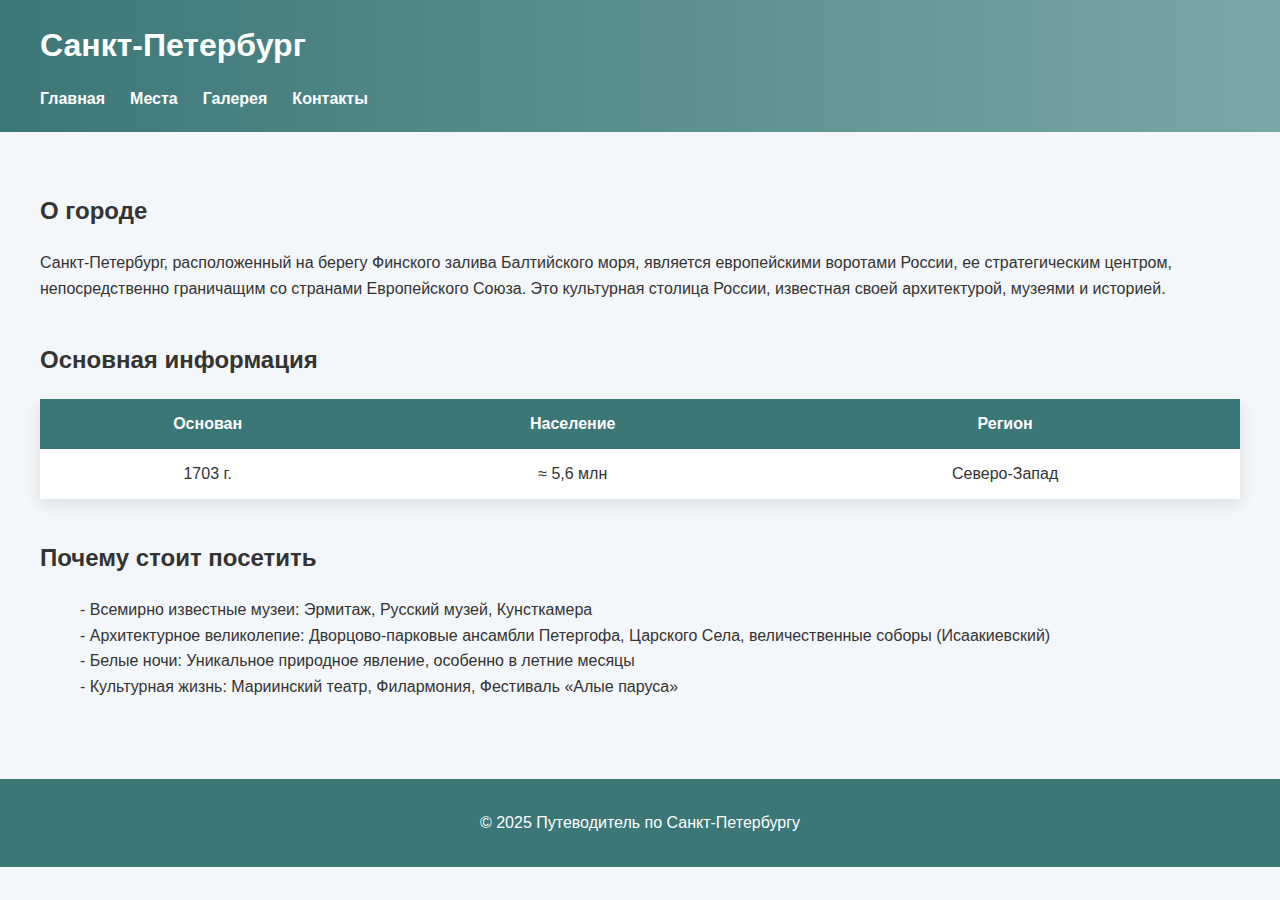
<file: index.html>
<!DOCTYPE html>
<html lang="ru">
<head>
    <meta charset="UTF-8">
    <title>Путеводитель по Санкт-Петербургу</title>
    <link rel="stylesheet" href="css/main.css">
    <link rel="stylesheet" href="css/resposive.css">
</head>
<body> 

<header>
    <h1>Санкт-Петербург</h1>
    <nav>
        <ul>
            <li><a href="index.html">Главная</a></li>
            <li><a href="places.html">Места</a></li>
            <li><a href="gallery.html">Галерея</a></li>
            <li><a href="contacts.html">Контакты</a></li>
        </ul>
    </nav>
</header>

<main>
    <section>
        <h2>О городе</h2>
        <p>Санкт‑Петербург, расположенный на берегу Финского залива Балтийского моря, является европейскими воротами России, 
            ее стратегическим центром, непосредственно граничащим со странами Европейского Союза. Это культурная столица России, 
            известная своей архитектурой, музеями и историей.</p>
    </section>

    <section>
        <h2>Основная информация</h2>
        <table>
            <tr>
                <th>Основан</th>
                <th>Население</th>
                <th>Регион</th>
            </tr>
            <tr>
                <td>1703 г.</td>
                <td>≈ 5,6 млн</td>
                <td>Северо-Запад</td>
            </tr>
        </table>
    </section>

    <section>
        <h2>Почему стоит посетить</h2>
        <ul>
            <li>- Всемирно известные музеи: Эрмитаж, Русский музей, Кунсткамера</li>
            <li>- Архитектурное великолепие: Дворцово-парковые ансамбли Петергофа, Царского Села, величественные соборы (Исаакиевский)</li>
            <li>- Белые ночи: Уникальное природное явление, особенно в летние месяцы</li>
            <li>- Культурная жизнь: Мариинский театр, Филармония, Фестиваль «Алые паруса»</li>
        </ul>
    </section>
</main>

<footer>
    <p>© 2025 Путеводитель по Санкт-Петербургу</p>
</footer>

</body>
</html>
</file>
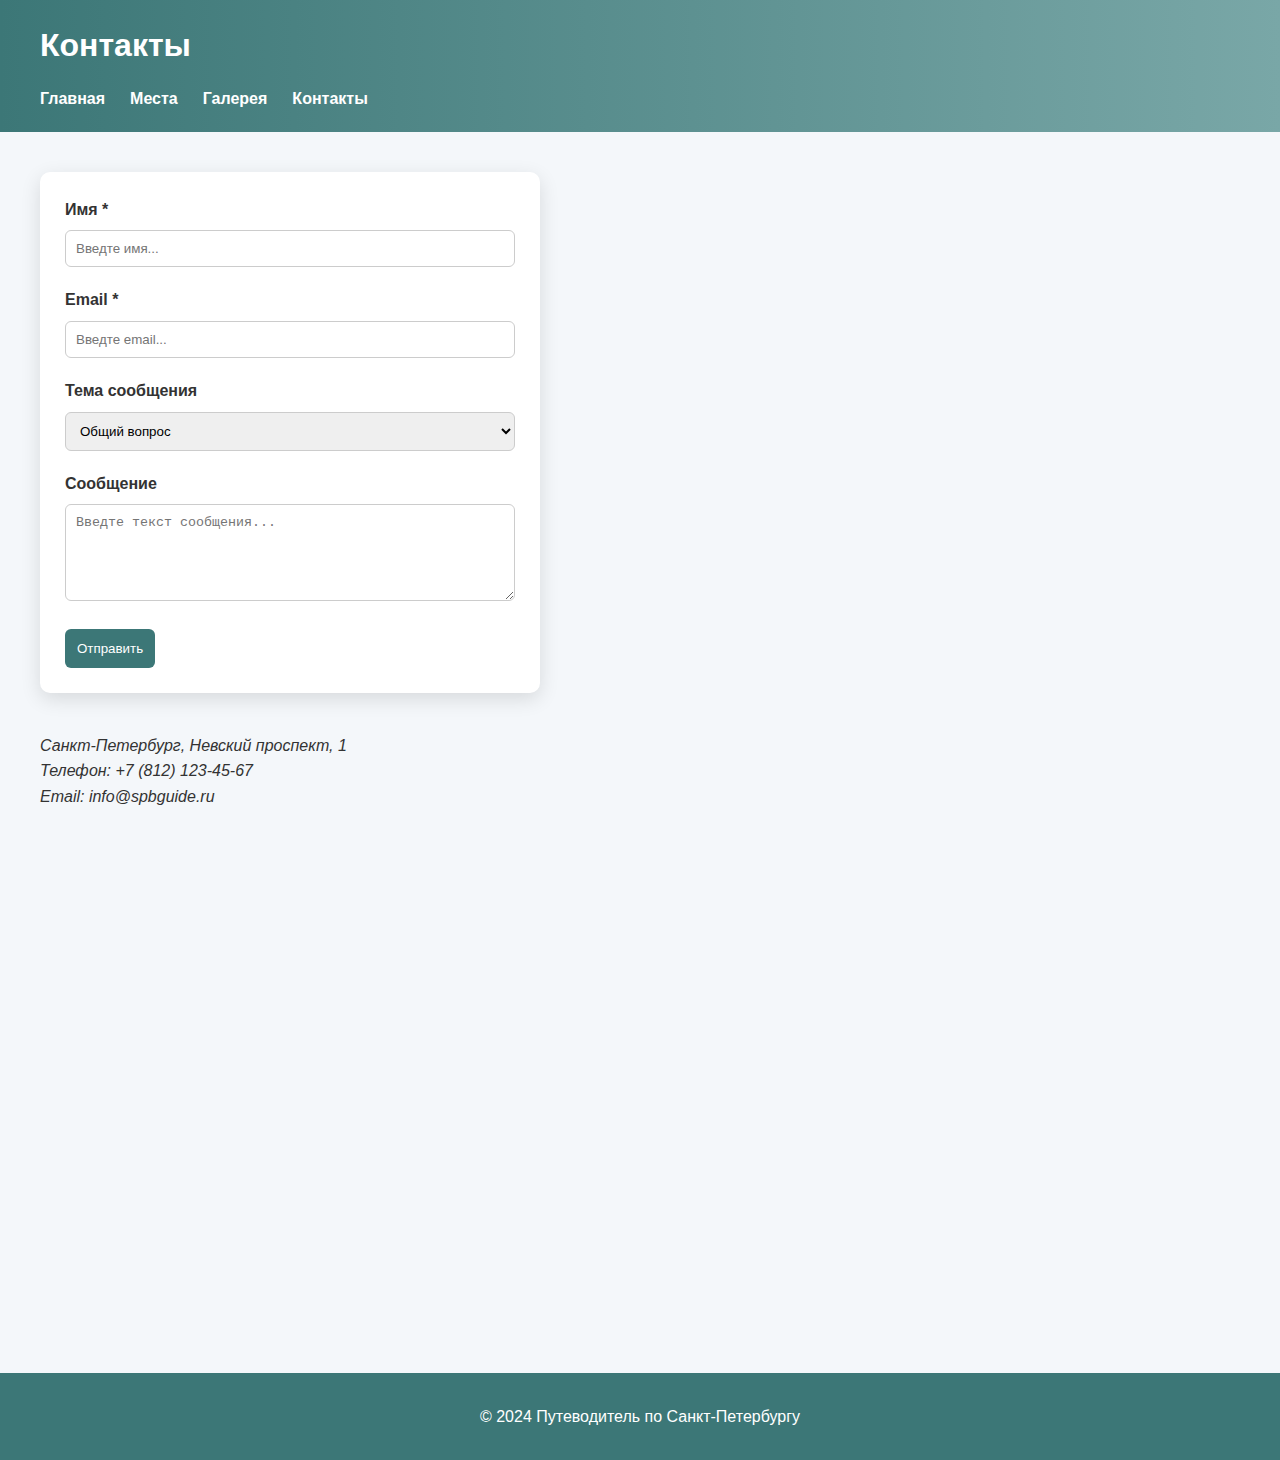
<file: contacts.html>
<!DOCTYPE html>
<html lang="ru">
<head>
  <meta charset="UTF-8" />
  <meta name="viewport" content="width=device-width, initial-scale=1" />
  <title>Контакты</title>
  <link rel="stylesheet" href="css/main.css" />
  <link rel="stylesheet" href="css/resposive.css" />
</head>
<body>
  <header>
    <h1>Контакты</h1>
    <nav>
      <ul>
        <li><a href="index.html">Главная</a></li>
        <li><a href="places.html">Места</a></li>
        <li><a href="gallery.html">Галерея</a></li>
        <li><a href="contacts.html">Контакты</a></li>
      </ul>
    </nav>
  </header>

  <main>
    <section class="contact-form">
      <form action="#" method="post">
        <label for="name">Имя *</label>
        <input type="text" id="name" name="name" placeholder="Введте имя..." required />

        <label for="email">Email *</label>
        <input type="email" id="email" name="email" placeholder="Введте email..." required />

        <label for="subject">Тема сообщения</label>
        <select id="subject" name="subject" >
          <option value="general">Общий вопрос</option>
          <option value="feedback">Обратная связь</option>
          <option value="support">Техническая поддержка</option>
        </select>

        <label for="message">Сообщение</label>
        <textarea id="message" name="message" rows="5" placeholder="Введте текст сообщения..."></textarea>

        <button type="submit">Отправить</button>
      </form>
    </section>

    <section class="contact-info">
      <address>
        Санкт-Петербург, Невский проспект, 1<br />
        Телефон: +7 (812) 123-45-67<br />
        Email: info@spbguide.ru
      </address>
      <br>
      <iframe src="https://www.google.com/maps/embed?pb=!1m18!1m12!1m3!1d1999.0579607497216!2d30.35567279429896!3d59.93118039801730
      4!2m3!1f0!2f0!3f0!3m2!1i1024!2i768!4f13.1!3m3!1m2!1s0x469631a5e66d51c5%3A0x6f00589ac258db97!2z0J3QtdCy0YHQutC40Lkg0L_RgC4sINCh0LD
      QvdC60YIt0J_QtdGC0LXRgNCx0YPRgNCz!5e0!3m2!1sru!2sru!4v1765706754428!5m2!1sru!2sru" 
      width="600" height="450" style="border:0;" allowfullscreen="" loading="lazy" referrerpolicy="no-referrer-when-downgrade" alt = "карта Санкт-Петербурга"></iframe>
    </section>
  </main>

  <footer>
    <p>© 2024 Путеводитель по Санкт-Петербургу</p>
  </footer>
</body>
</html>
</file>
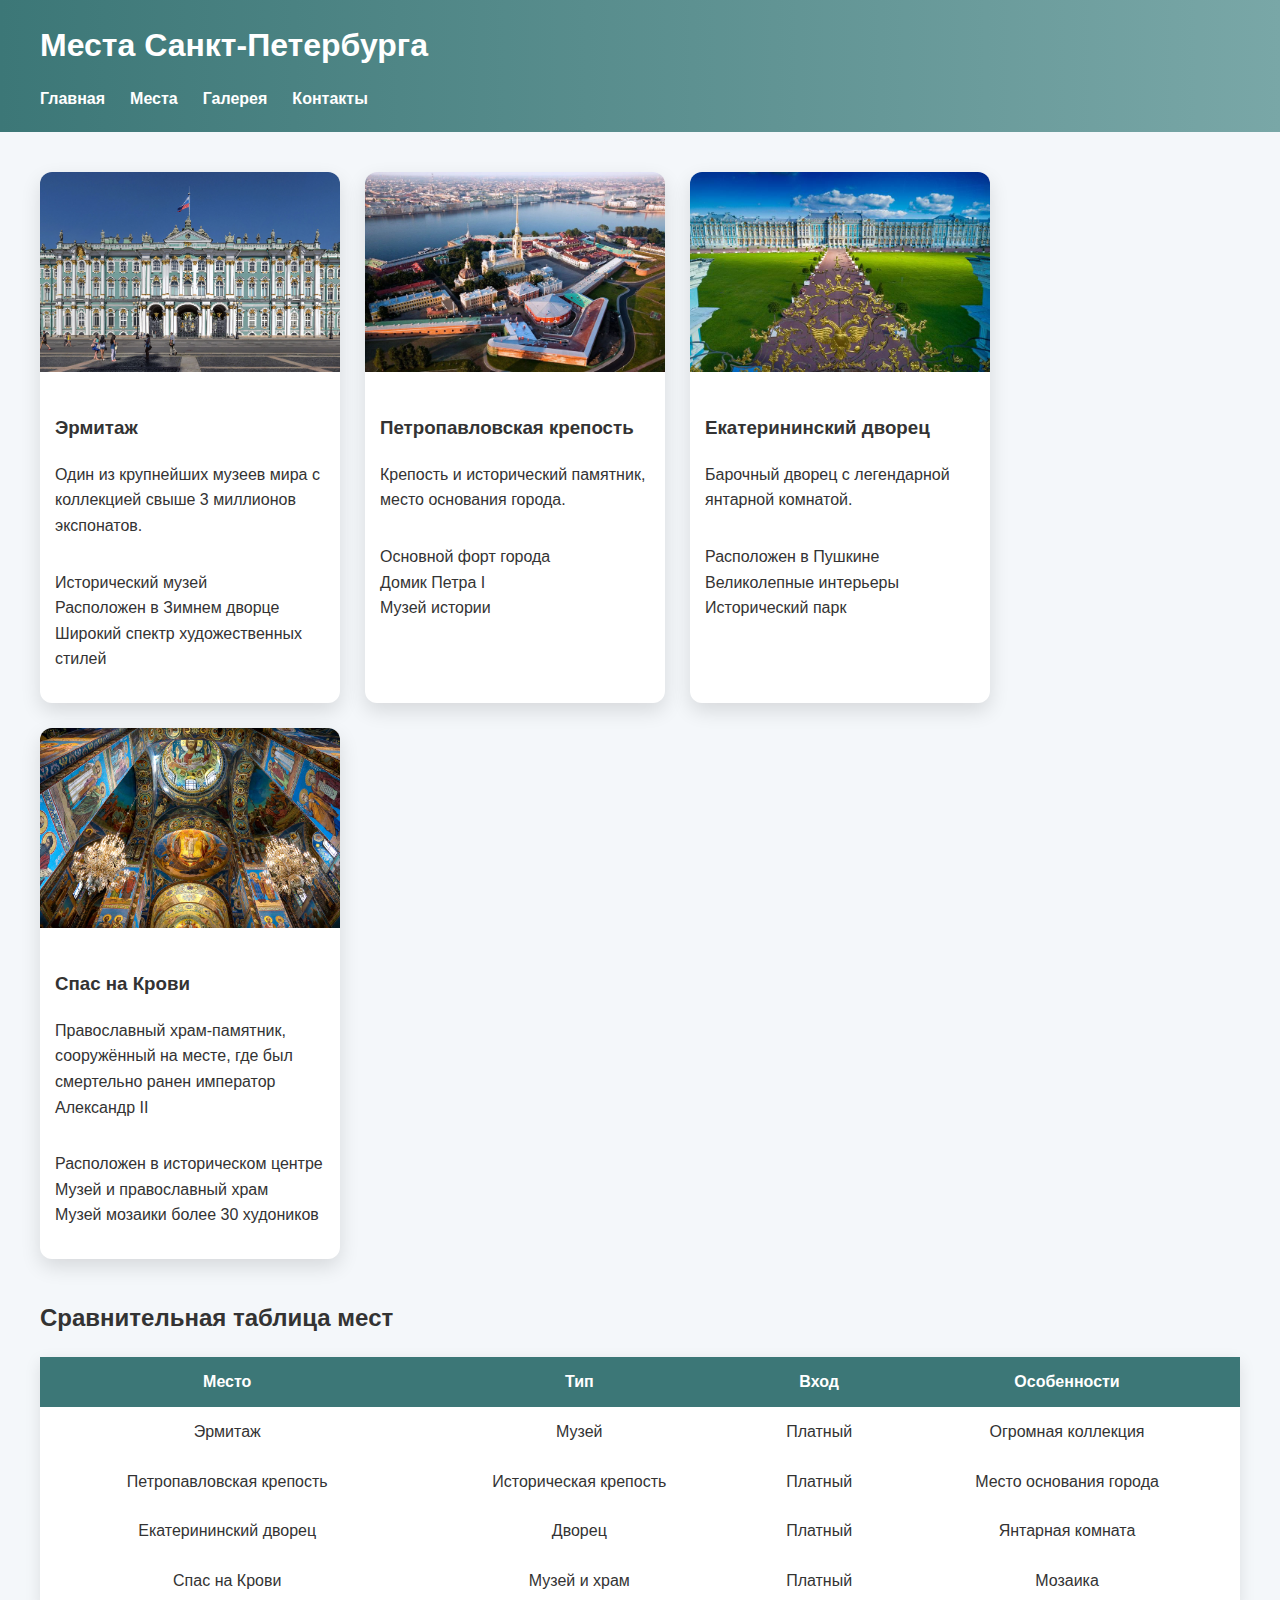
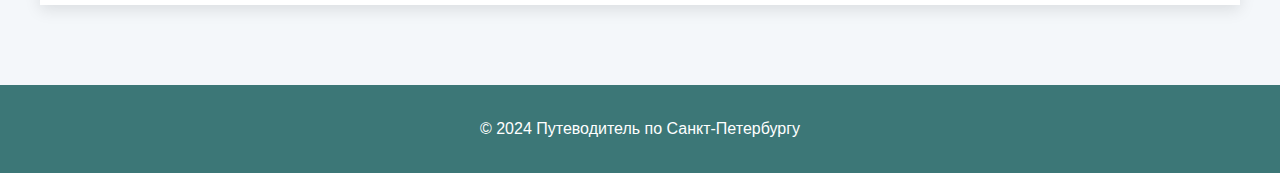
<file: places.html>
<!DOCTYPE html>
<html lang="ru">
<head>
  <meta charset="UTF-8" />
  <meta name="viewport" content="width=device-width, initial-scale=1" />
  <title>Места в Санкт-Петербурге</title>
  <link rel="stylesheet" href="css/main.css" />
  <link rel="stylesheet" href="css/resposive.css" />
</head>
<body>
  <header>
    <h1>Места Санкт-Петербурга</h1>
    <nav>
      <ul>    <li><a href="index.html">Главная</a></li>
        <li><a href="places.html">Места</a></li>
        <li><a href="gallery.html">Галерея</a></li>
        <li><a href="contacts.html">Контакты</a></li>
      </ul>
    </nav>
  </header>

  <main>  <!-- основной контент страницы -->
    <section class="cards">
      <article class="card">
        <img src="images/ermitag.jpg" alt="Эрмитаж" />
        <h3>Эрмитаж</h3>
        <p>Один из крупнейших музеев мира с коллекцией свыше 3 миллионов экспонатов.</p>
        <ul>
          <li>Исторический музей</li>
          <li>Расположен в Зимнем дворце</li>
          <li>Широкий спектр художественных стилей</li>
        </ul>
      </article>

      <article class="card">
        <img src="images/petropavlov.jpg" alt="Петропавловская крепость" />
        <h3>Петропавловская крепость</h3>
        <p>Крепость и исторический памятник, место основания города.</p>
        <ul>
          <li>Основной форт города</li>
          <li>Домик Петра I</li>
          <li>Музей истории</li>
        </ul>
      </article>

      <article class="card">
        <img src="images/ekaterin.jpg" alt="Екатерининский дворец" />
        <h3>Екатерининский дворец</h3>
        <p>Барочный дворец с легендарной янтарной комнатой.</p>
        <ul>
          <li>Расположен в Пушкине</li>
          <li>Великолепные интерьеры</li>
          <li>Исторический парк</li>
        </ul>
      </article>

      <article class="card">
        <img src="images/spas.jpg" alt="Спас на Крови" />
        <h3>Спас на Крови</h3>
        <p> Православный храм-памятник, сооружённый на месте, где был смертельно ранен император Александр II</p>
        <ul>
          <li>Расположен в историческом центре</li>
          <li>Музей и православный храм </li>
          <li>Музей мозаики более 30 худоников</li>
        </ul>
      </article>
    </section>

    <section>
      <h2>Сравнительная таблица мест</h2>
      <table>
        <tr>
          <th>Место</th>
          <th>Тип</th>
          <th>Вход</th>
          <th>Особенности</th>
        </tr>
        <tr>
          <td>Эрмитаж</td>
          <td>Музей</td>
          <td>Платный</td>
          <td>Огромная коллекция</td>
        </tr>
        <tr>
          <td>Петропавловская крепость</td>
          <td>Историческая крепость</td>
          <td>Платный</td>
          <td>Место основания города</td>
        </tr>
        <tr>
          <td>Екатерининский дворец</td>
          <td>Дворец</td>
          <td>Платный</td>
          <td>Янтарная комната</td>
        </tr>
        <tr>
          <td>Спас на Крови</td>
          <td>Музей и храм</td>
          <td>Платный</td>
          <td>Мозаика</td>
        </tr>
      </table>
    </section>
  </main>

  <footer>
    <p>© 2024 Путеводитель по Санкт-Петербургу</p>
  </footer>
</body>
</html>
</file>
<file: css/main.css>
:root {
    /* Основные цветовые переменные для быстрой настройки темы */
    --bg-color: #f4f7fa;          /* фон страницы */
    --primary-color: #3c7777;     /* основной цвет (например, для header и кнопок) */
    --accent-color: #f4b41a;      /* акцентный цвет (эффекты, hover) */
    --text-color: #333;           /* цвет основного текста */
    --card-bg: #ffffff;           /* фон карточек и блоков */
}

* {
    /* Универсальное правило для удобной работы с размерами элементов 
       - учитываются padding и border */
    box-sizing: border-box;
}

body {
    margin: 0;                /* убираем отступы по умолчанию */
    font-family: "Segoe UI", Arial, sans-serif; /* шрифт для комфортного чтения */
    background: var(--bg-color); /* задаём фоновый цвет страницы */
    color: var(--text-color);   /* цвет текста */
    line-height: 1.6;          /* межстрочный интервал для удобства чтения */
}

/* ===== Шапка ===== */
header {
    /* Градиентный фон для шапки сайта */
    background: linear-gradient(90deg, var(--primary-color), #79a7a7);
    color: white;              /* белый цвет текста */
    padding: 20px 40px;        /* внутренние отступы сверху/снизу и слева/справа */
}

header h1 {
    margin: 0;                 /* убираем отступы вокруг заголовка */
}

/* ===== Навигация ===== */
nav ul {
    list-style: none;          /* убираем маркеры списка */
    padding: 0;                /* убираем внутренние отступы */
    margin: 15px 0 0;          /* внешний отступ сверху 15px */
    display: flex;             /* включаем флекс для горизонтального расположения */
    gap: 25px;                 /* отступы между пунктами меню */
}

nav a {
    color: white;              /* белый цвет текста ссылок */
    text-decoration: none;     /* убираем стандартное подчёркивание */
    font-weight: 600;          /* чуть жирнее для акцента */
    position: relative;        /* нужно для псевдоэлемента ::after */
}

nav a::after {
    /* Создаём анимацию «подчёркивания» при наведении */
    content: "";
    position: absolute;
    bottom: -5px;              /* позиционируем снизу */
    left: 0;
    width: 0;                  /* изначально ширина 0 */
    height: 2px;               /* толщина линии */
    background: var(--accent-color); /* цвет линии */
    transition: 0.3s;          /* плавный переход */
}

nav a:hover::after {
    width: 100%;               /* при наведении линия растягивается под весь текст */
}

/* ===== Основной контент ===== */
main {
    padding: 40px;             /* отступы вокруг основного контента */
}

main ul {
    list-style: none;
}

section {
    margin-bottom: 40px;       /* разделяем секции вертикальным отступом */
}

/* ===== Таблицы ===== */
table {
    width: 100%;               /* таблица занимает всю ширину контейнера */
    border-collapse: collapse; /* убираем двойные границы */
    background: white;         /* фон таблицы - белый */
    box-shadow: 0 5px 15px rgba(0,0,0,0.1); /* лёгкая тень для объёма */
}

th {
    background: var(--primary-color); /* фон заголовков таблицы */
    color: white;                     /* цвет текста заголовков */
}

th, td {
    padding: 12px;             /* внутренние отступы в ячейках */
    text-align: center;        /* выравнивание текста по центру */
}

/* ===== Карточки ===== */
.cards {
    display: flex;             /* гибкое расположение карточек в ряд */
    gap: 25px;                 /* расстояние между карточками */
    flex-wrap: wrap;           /* перенос карточек на следующую строку при необходимости */
}

.card {
    background: var(--card-bg); /* фон карточки */
    width: 300px;               /* фиксированная ширина */
    border-radius: 12px;        /* скругление углов */
    overflow: hidden;           /* скрыть выходящий за границы контент */
    box-shadow: 0 8px 20px rgba(0,0,0,0.12); /* тень для эффекта подъёма */
    transition: transform 0.3s; /* плавная анимация при трансформации */
}

.card:hover {
    transform: translateY(-8px); /* плавный подъём карточки при наведении */
}

.card img {
    width: 100%;               /* изображение занимает всю ширину */
    height: 200px;             /* фиксированная высота */
    object-fit: cover;         /* обрезка без искажения */
}

.card h3 {
    padding: 15px 15px 0;      /* отступ сверху и по бокам для заголовка */
}

.card p, .card ul {
    padding: 0 15px 15px;      /* отступы для текста и списков в карточке */
}

/* ===== Галерея ===== */
.gallery-grid {
    display: grid;             /* создаём сетку для галереи */
    grid-template-columns: repeat(3, 1fr); /* 3 колонки равной ширины */
    gap: 25px;                 /* расстояния между элементами */
}

main section figure {
    background: white;         /* фон фигуры */
    border-radius: 10px;       /* скругление углов */
    overflow: hidden;          /* обрезка лишнего */
    box-shadow: 0 6px 15px rgba(0,0,0,0.1); /* тень для объёма */
    transition: transform 0.3s;
}

main section img {
    width: 100%;               /* изображение во всю ширину */
    height: 220px;             /* фиксированная высота */
    object-fit: cover;         /* обрезка без искажения */
}

main figcaption {
    padding: 10px;             /* внутренние отступы для подписи */
    text-align: center;        /* выравнивание по центру */
    font-weight: 500;          /* средняя насыщенность шрифта */
}

main section figure:hover {
    transform: translateY(-8px); /* плавный подъём карточки при наведении */
}

/* ===== Форма ===== */
form {
    max-width: 500px;          /* максимальная ширина формы */
    background: white;         /* белый фон */
    padding: 25px;             /* внутренние отступы */
    border-radius: 10px;       /* скругление углов */
    box-shadow: 0 6px 20px rgba(0,0,0,0.12); /* тень */
}

form label {
    font-weight: 600;          /* жирный шрифт для меток */
}

form input,
form select,
form textarea {
    width: 100%;               /* элементы на всю ширину формы */
    padding: 10px;             /* внутренние отступы */
    margin: 8px 0 20px;        /* внешние отступы сверху и снизу */
    border-radius: 6px;        /* скруглённые углы */
    border: 1px solid #ccc;    /* светлая рамка */
}

form input:focus,
form textarea:focus {
    outline: none;             /* убираем стандартное выделение */
    border-color: var(--accent-color); /* выделение рамки при фокусе */
}

button {
    background: var(--primary-color); /* фон кнопки */
    color: white;             /* цвет текста кнопки */
    border: none;
    padding: 12px;            /* внутренние отступы */
    border-radius: 6px;       /* скругление углов */
    cursor: pointer;          /* указатель-рука при наведении */
}

button:hover {
    background: var(--accent-color); /* изменение фона при наведении */
    color: black;                    /* изменение цвета текста */
}

/* ===== Подвал ===== */
footer {
    background: #3c7777;        /* тёмно-синий фон */
    color: white;               /* белый текст */
    text-align: center;         /* выравнивание текста по центру */
    padding: 15px;              /* внутренние отступы */
}
</file>
<file: css/resposive.css>
@media (max-width: 1024px) {
    /* При ширине экрана 1024px и меньше меняем сетку галереи на 2 колонки */
    .gallery {
        grid-template-columns: repeat(2, 1fr);
    }
}

@media (max-width: 768px) {
    /* При ширине экрана 768px и меньше меняем направление флекс-контейнера с рядного на колонку */
    .cards {
        flex-direction: column;
    }
}

@media (max-width: 480px) {
    /* При ширине экрана 480px и меньше меняем направление списка навигации на вертикальное */
    nav ul {
        flex-direction: column;
    }
}
</file>
